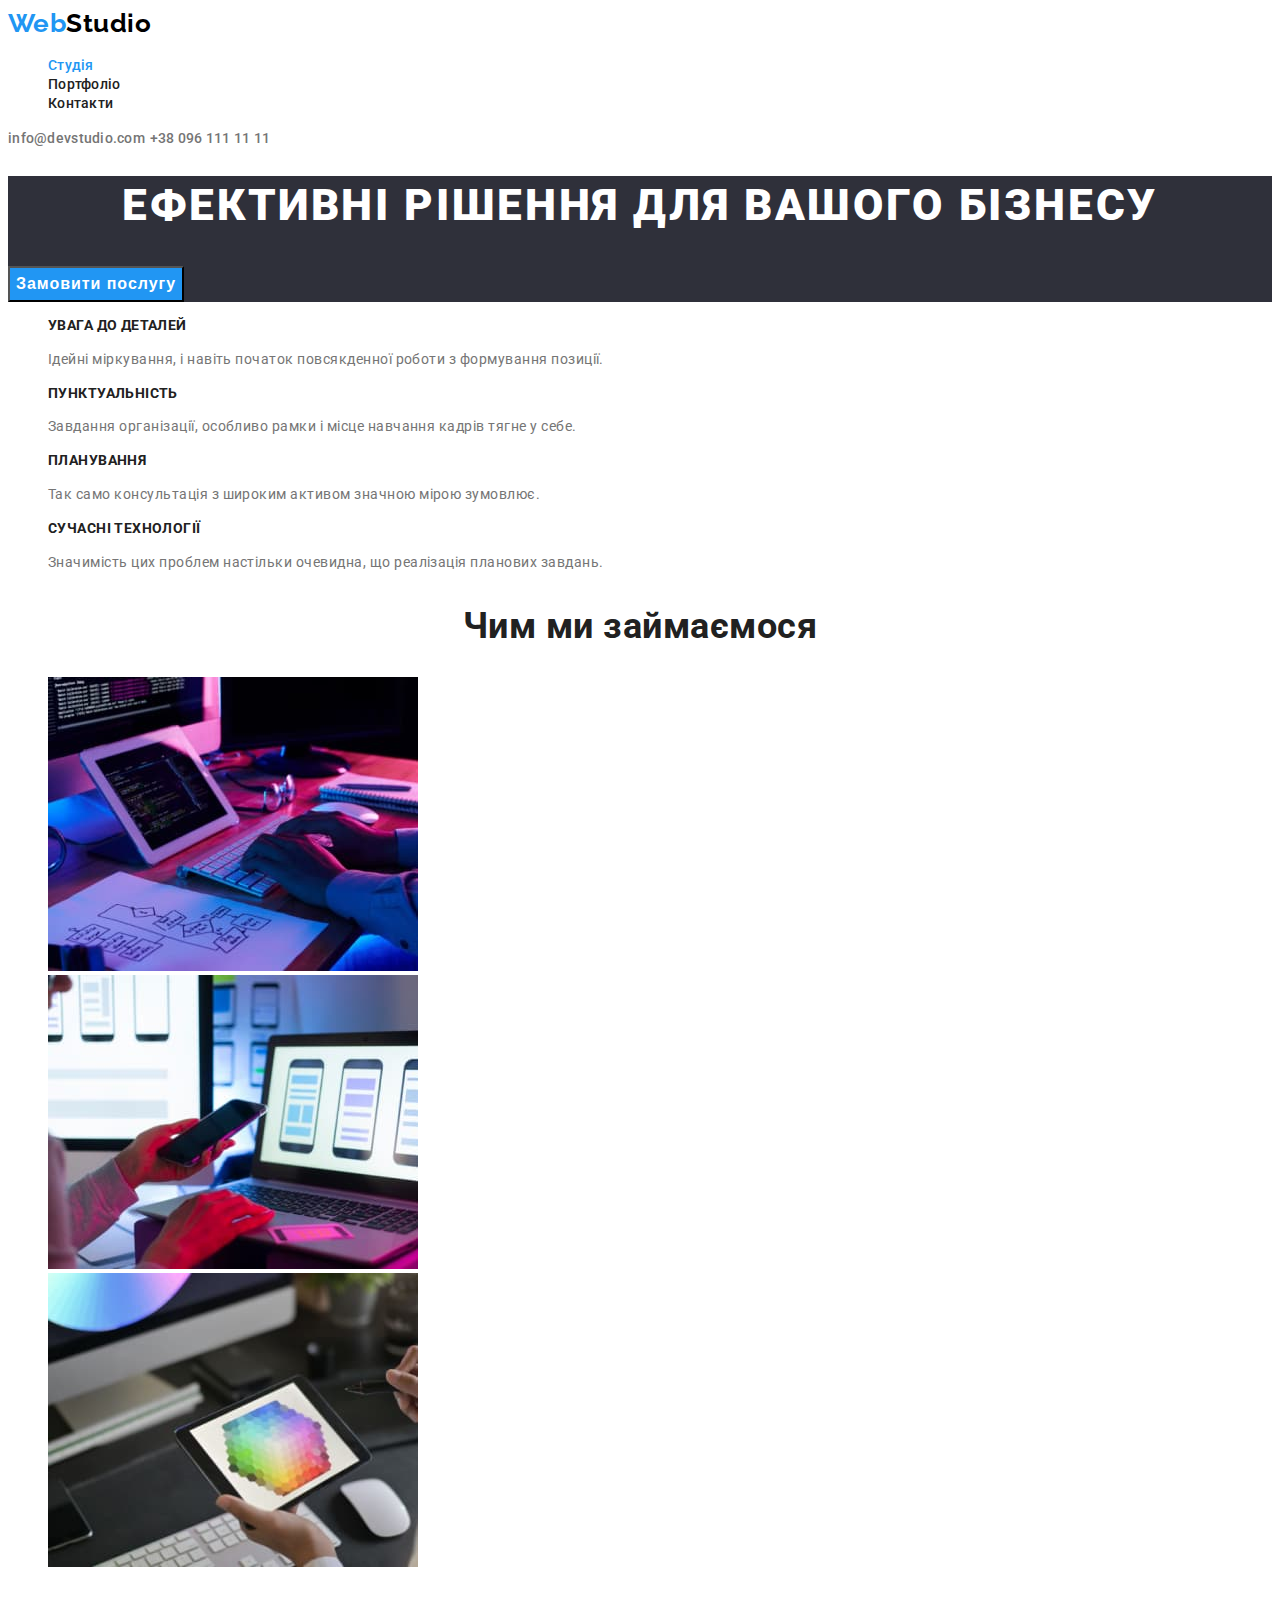
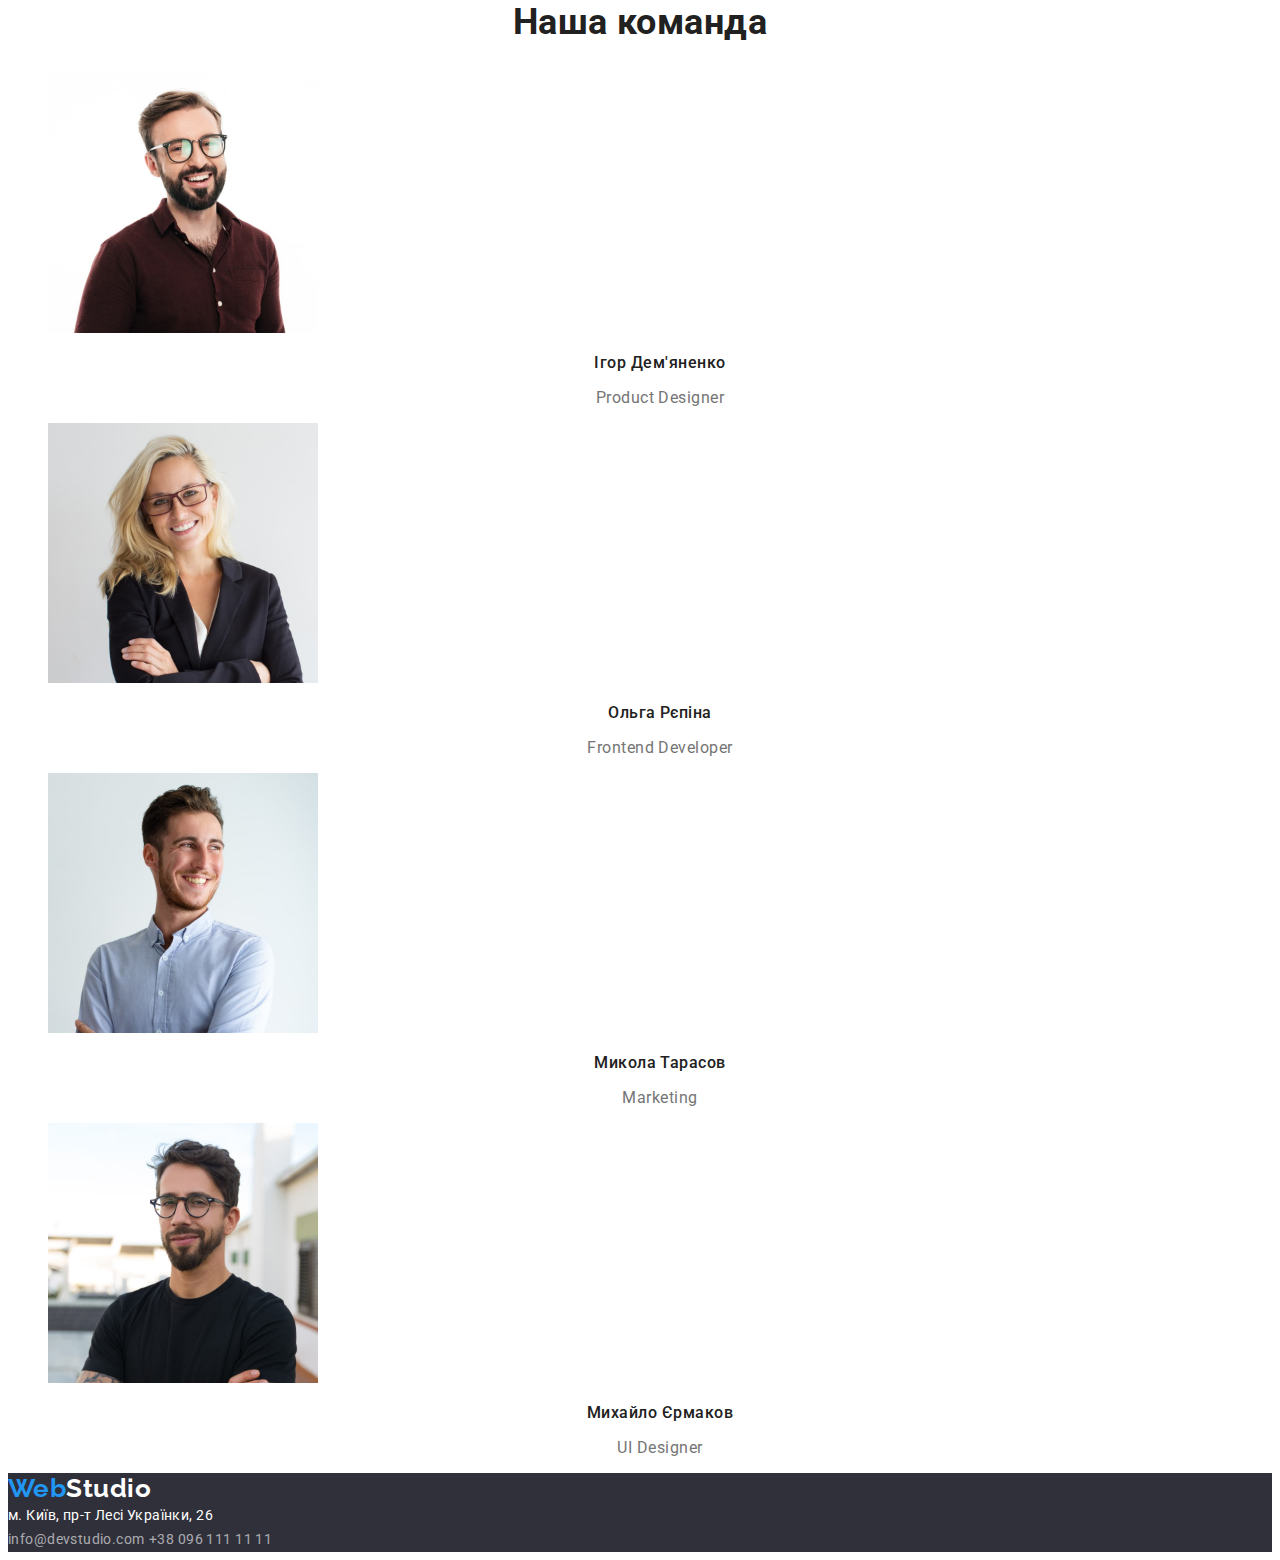
<file: index.html>
<!DOCTYPE html>
<html lang="ru">
<head>
    <meta charset="UTF-8">
    <meta http-equiv="X-UA-Compatible" content="IE=edge">
    <meta name="viewport" content="width=device-width, initial-scale=1.0">
    <title>Lesson_2</title>
    <link rel="stylesheet" href="./css/styles.css">
</head>
<body>
    <!-- Шапка -->
    <header>
        <nav>
        <a href="#" class="logo"><span class="span">Web</span>Studio</a>        
            <ul class="nav-site list">
                <li><a href="" class="link current">Студія</a></li>
                <li><a href="./portfolio.html" class="link">Портфоліо</a></li>
                <li><a href="" class="link">Контакти</a></li>
            </ul>
        </nav>
        <div class="authoriz">
            <a href="#" class="link">info@devstudio.com</a>
            <a href="#" class="link">+38 096 111 11 11</a>
        </div>              
    </header>
    <!-- Головний контент -->
    <main>
        <!-- Банер -->
    <section class="banner">
        <h1 class="banner-title">Ефективні рішення для вашого бізнесу</h1>
        <button type="button" class="banner-btn">Замовити послугу</button>
    </section>  
    <!-- Секція переваг -->
    <section class="features">
        <ul class="list">
            <li>
                <h3 class="sub-title">Увага до деталей</h3>
                <p class="features-text">Ідейні міркування, і навіть початок повсякденної роботи з формування позиції.</p>
            </li>
            <li>
                <h3 class="sub-title">Пунктуальність</h3>
                <p class="features-text">Завдання організації, особливо рамки і місце навчання кадрів тягне у себе.</p>
            </li>
            <li>
                <h3 class="sub-title">Планування</h3>
                <p class="features-text">Так само консультація з широким активом значною мірою зумовлює.</p>
            </li>
            <li>
                <h3 class="sub-title">Сучасні технології</h3>
                <p class="features-text">Значимість цих проблем настільки очевидна, що реалізація планових завдань.</p>
            </li>
        </ul>        
    </section>
    <!-- Чим займаємося -->
    <section class="work">
        <h2 class="sub-title">Чим ми займаємося</h2>
        <ul class="list">
            <li><img src="./images/img_1.jpg" width="370" alt="фото коду"></li>
            <li><img src="./images/img_2.jpg" width="370" alt="фото розробки"></li>
            <li><img src="./images/img_3.jpg" width="370" alt="фото дизайну"></li>
        </ul>
    </section>
    <!-- Наша команда -->
    <section class="team">
        <h2 class="sub-title">Наша команда</h2>
        <ul class="list">
            <li>
                <img src="./images/photo_1.jpg" width="270" alt="Дизайнер продукту">
                <h3 class="team-title">Ігор Дем'яненко</h3>
                <p class="team-text">Product Designer</p>
            </li>
            <li>
                <img src="./images/photo_2.jpg" width="270" alt="Фронтенд-розробник">
                <h3 class="team-title">Ольга Рєпіна</h3>
                <p class="team-text">Frontend Developer</p>
            </li>
            <li>
                <img src="./images/photo_3.jpg" width="270" alt="Маркетинг">
                <h3 class="team-title">Микола Тарасов</h3>
                <p class="team-text">Marketing</p>
            </li>
            <li>
                <img src="./images/photo_4.jpg" width="270" alt="Дизайнер">
                <h3 class="team-title">Михайло Єрмаков</h3>
                <p class="team-text">UI Designer</p>
            </li>
        </ul>
    </section>
    </main>    
    <!-- Футер -->
    <footer class="footer">
        <a href="#" class="logo"><span class="span">Web</span>Studio</a>  
        <address class="adress">м. Київ, пр-т Лесі Українки, 26</address> 
        <a href="#" class="link">info@devstudio.com</a>
        <a href="#" class="link">+38 096 111 11 11</a>       
    </footer>        
</body>
</html>
</file>
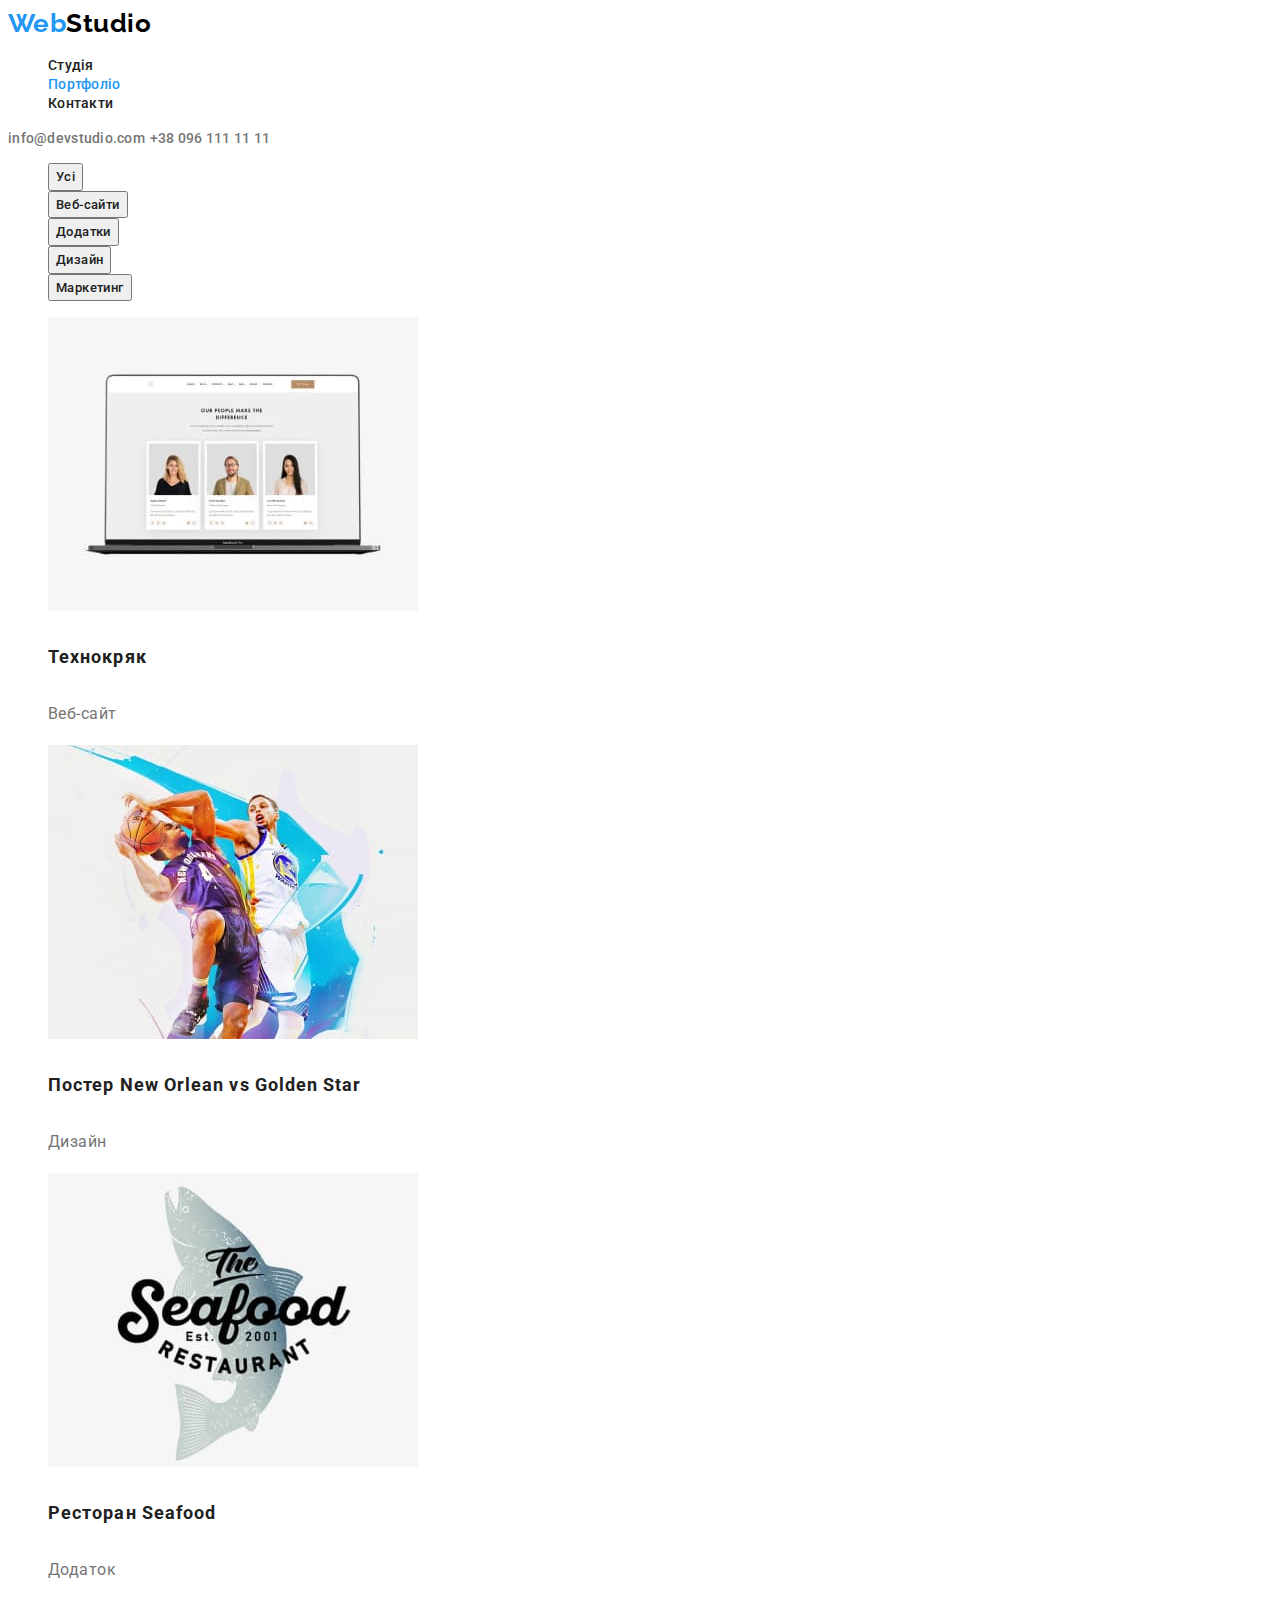
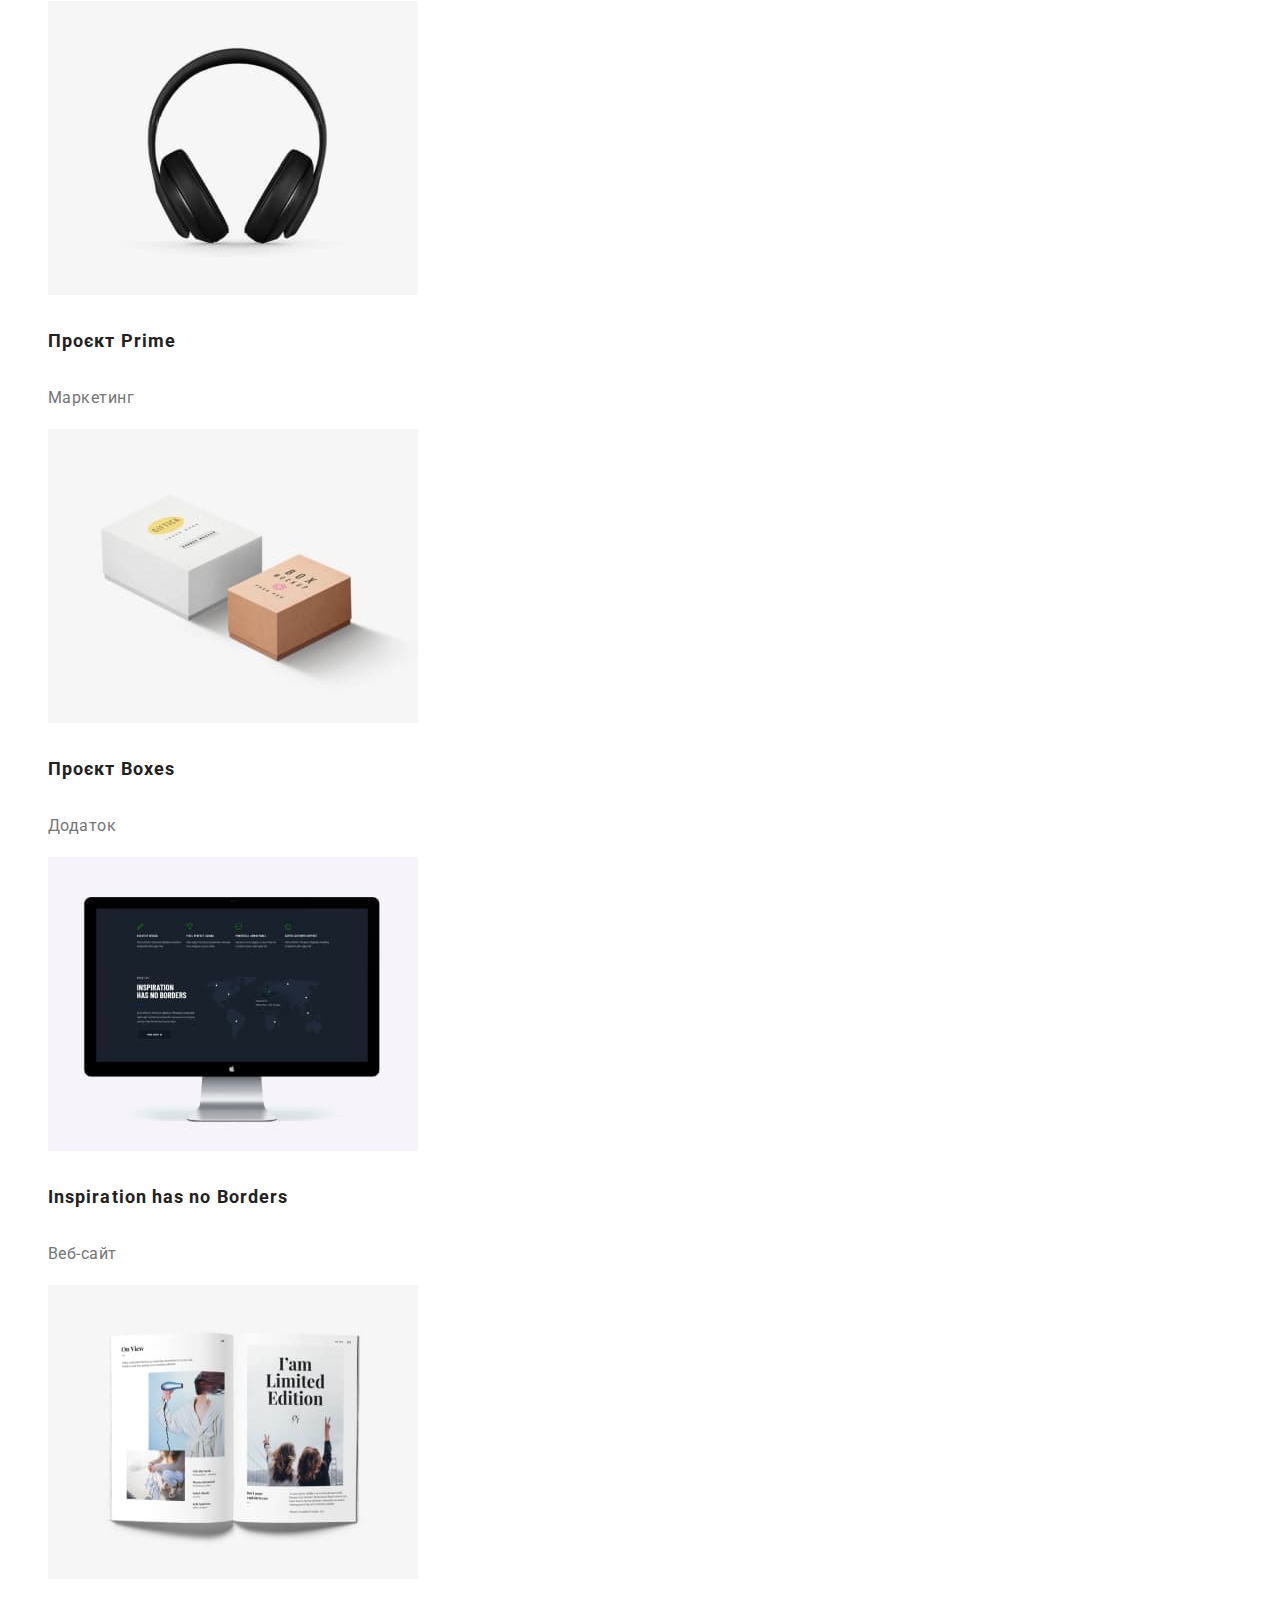
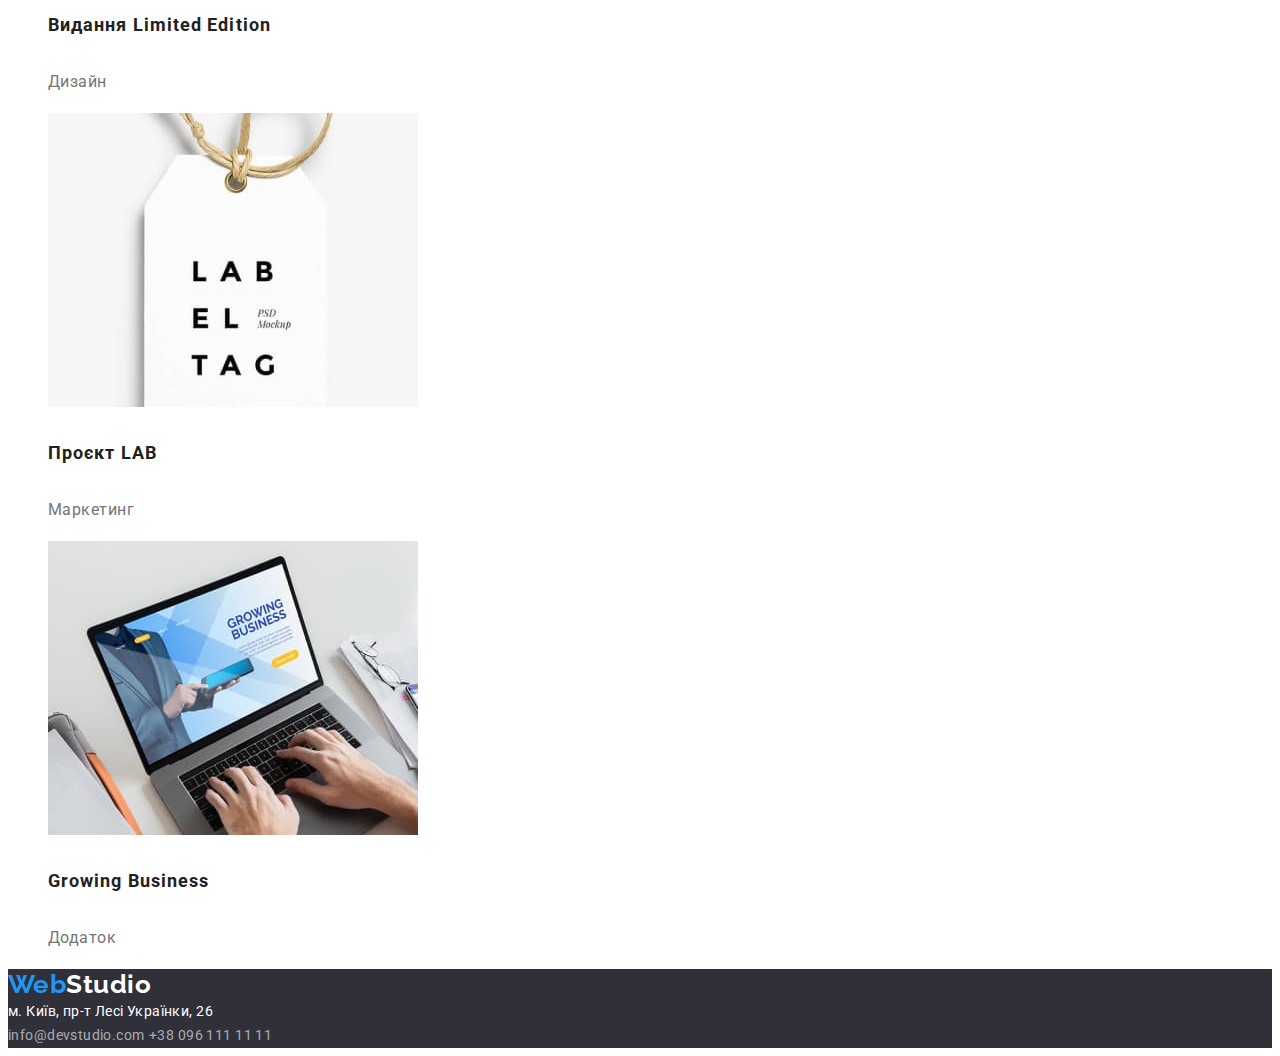
<file: portfolio.html>
<!DOCTYPE html>
<html lang="ru">
<head>
    <meta charset="UTF-8">
    <meta http-equiv="X-UA-Compatible" content="IE=edge">
    <meta name="viewport" content="width=device-width, initial-scale=1.0">
    <title>Lesson_2_Portfolio</title>
    <link rel="stylesheet" href="./css/styles.css">
</head>
<body>
      <!-- Шапка -->
      <header>
        <nav>
        <a href="#" class="logo"><span>Web</span>Studio</a>        
            <ul class="nav-site list">
                <li><a href="./index.html" class="link">Студія</a></li>
                <li><a href="" class="link current">Портфоліо</a></li>
                <li><a href="" class="link">Контакти</a></li>
            </ul>
        </nav>
        <div class="authoriz">
            <a href="#" class="link">info@devstudio.com</a>
            <a href="#" class="link">+38 096 111 11 11</a>
        </div>              
    </header>
    <main>
        <section class="project">
            <ul class="filters list">
                <li>
                    <button type="button" class="filters-link">Усі</button>
                </li>
                <li>
                    <button type="button" class="filters-link">Веб-сайти</button>
                </li>
                <li>
                    <button type="button" class="filters-link">Додатки</button>
                </li>
                <li>
                    <button type="button" class="filters-link">Дизайн</button>
                </li>
                <li>
                    <button type="button" class="filters-link">Маркетинг</button>
                </li>
            </ul>       
            <ul class="list">
                <li>
                    <a href="" class="list-link">
                        <img src="./images/2-techno-kriak.jpg" width="370" alt="Технокряк">
                        <h4 class="project-title">Технокряк</h4>
                        <p class="project-text">Веб-сайт</p>
                    </a>                    
                </li>
                <li>
                    <a href="" class="list-link">
                        <img src="./images/2-new-orlean.jpg" width="370" alt="Постер">
                        <h4 class="project-title">Постер New Orlean vs Golden Star</h4>
                        <p class="project-text">Дизайн</p>
                    </a>                    
                </li>
                <li>
                    <a href="" class="list-link">
                        <img src="./images/2-seafood.jpg" width="370" alt="Ресторан">
                        <h4 class="project-title">Ресторан Seafood</h4>
                        <p class="project-text">Додаток</p>
                    </a>                   
                </li>
                <li>
                    <a href="" class="list-link">
                        <img src="./images/2-prime.jpg" width="370" alt="Проєкт">
                        <h4 class="project-title">Проєкт Prime</h4>
                        <p class="project-text">Маркетинг</p>
                    </a>                    
                </li>
                <li>
                    <a href="" class="list-link">
                        <img src="./images/2-boxes.jpg" width="370" alt="Проєкт">
                        <h4 class="project-title">Проєкт Boxes</h4>
                        <p class="project-text">Додаток</p>
                    </a>                    
                </li>
                <li>
                    <a href="" class="list-link">
                        <img src="./images/2-borders.jpg" width="370" alt="Веб-сайт">
                        <h4 class="project-title">Inspiration has no Borders</h4>
                        <p class="project-text">Веб-сайт</p>
                    </a>                    
                </li>
                <li>
                    <a href="" class="list-link">
                        <img src="./images/2-edition.jpg" width="370" alt="Видання">
                        <h4 class="project-title">Видання Limited Edition</h4>
                        <p class="project-text">Дизайн</p>
                    </a>                    
                </li>
                <li>
                    <a href="" class="list-link">
                        <img src="./images/2-lab.jpg" width="370" alt="Проєкт">
                        <h4 class="project-title">Проєкт LAB</h4>
                        <p class="project-text">Маркетинг</p>
                    </a>                    
                </li>
                <li>
                    <a href="" class="list-link">
                        <img src="./images/2-business.jpg" width="370" alt="Бізнес">
                        <h4 class="project-title">Growing Business</h4>
                        <p class="project-text">Додаток</p>
                    </a>                    
                </li>
            </ul>
        </section>        
    </main>
    <footer class="footer">
        <a href="#" class="logo"><span class="span">Web</span>Studio</a>  
        <address class="adress">м. Київ, пр-т Лесі Українки, 26</address> 
        <a href="#" class="link">info@devstudio.com</a>
        <a href="#" class="link">+38 096 111 11 11</a>       
    </footer>           
</body>
</html>
</file>
<file: css/styles.css>
/* основной цвет #212121
дополнительный цвет #757575
вторичный цвет #FFFFFF 
дополнительный вторичный #2196F3*/

@import url('https://fonts.googleapis.com/css2?family=Raleway:wght@700&family=Roboto:wght@400;500;700;900&display=swap');

:root {   
    --text-color: #757575;    
    --accent-color: #2196F3;
    --bg-primary-color: #2F303A;
    --bg-second-color: #EEEEEE;
    --second-font-family: "Raleway", sans-serif;
}
body {
    font-family: "Roboto", sans-serif;
    color: #212121;
    letter-spacing: 0.03em;
    font-size: 16px;
}

.list {
    list-style: none;
}
/* Шапка */
.logo {
    font-family: var(--second-font-family);
    font-weight: 700;
    font-size: 26px;
    line-height: 1.19;
    color: #000;
    text-decoration: none;    
}
.logo > span {
    color: var(--accent-color);
}
.span:hover {
    color: #000;
}
.logo:hover {
    color: var(--accent-color);
}
.nav-site .link,
.authoriz .link {
    color: #212121;    
    font-weight: 500;
    font-size: 14px;
    line-height: 1.14;
    letter-spacing: 0.02em;
    text-decoration: none;
}
.nav-site .link.current {
    color: var(--accent-color);
}
.nav-site .link:hover,
.nav-site .link:focus {
    color: var(--accent-color);
}
.authoriz .link {
    color: var(--text-color);   
}
.authoriz .link:hover,
.authoriz .link:focus {
    color: var(--accent-color);
}
/* Банер */
.banner {
    background-color: var(--bg-primary-color);
}
.banner-title {
    color: #fff;
    font-weight: 900;
    font-size: 44px;
    line-height: 1.36;
    text-align: center;
    letter-spacing: 0.06em;
    text-transform: uppercase;
}
.banner-btn {
    color: #fff;
    background-color: var(--accent-color);    
    font-weight: 700;
    font-size: 16px;
    line-height: 1.87;   
    letter-spacing: 0.06em;
    cursor: pointer;
}
/* Головний контент */

.features .sub-title {
    font-size: 14px;
    line-height: 1.14;
    letter-spacing: 0.03em;
    text-transform: uppercase;
}
.work > .sub-title,
.team > .sub-title {    
    font-size: 36px;
    line-height: 1.17;
    text-align: center;
}
.team-title {
    font-size: 16px;   
    font-weight: 500;    
    line-height: 1.19;
    letter-spacing: 0.03em;
    text-align: center;
}
.features-text,
.team-text {
    color: var(--text-color);
}
.features-text {
    font-size: 14px;
    line-height: 1.71;
}
.team-text {    
    line-height: 1.19;
    text-align: center;
}
/* Підвал */

.footer {
    background-color: var(--bg-primary-color);
}
.footer .logo {
    color: #fff;
}
.footer .logo:hover {
    color: var(--accent-color);
}
.footer .span {
    color: var(--accent-color);
}
.footer .span:hover {
    color: #fff;
}
.adress {
    color: #fff;
    font-style: normal;
    font-size: 14px;
    line-height: 1.71;
    letter-spacing: 0.03em;
}
.footer .link {
    color: rgba(255, 255, 255, 0.6);
    font-size: 14px;
    line-height: 1.71;
    letter-spacing: 0.03em;
    text-decoration: none;
}
.footer .link:hover,
.footer .link:focus {
    color: var(--accent-color);
}

/* Портфоліо */

.filters-link {  
    color: #212121;
    font-family: 'Roboto'; 
    font-weight: 500;    
    line-height: 1.625;
    letter-spacing: 0.03em;
    text-align: center;
    cursor: pointer;
}
.filters-link:hover,
.filters-link:focus {
    color: #fff;
    background-color: var(--accent-color);
}
.project-title {  
    font-family: 'Roboto';  
    font-weight: 700;
    font-size: 18px;
    line-height: 2;
    letter-spacing: 0.06em;
    color: #212121;
}
.project-text {
    color: var(--text-color);
    font-family: 'Roboto';
    font-size: 16px;
    line-height: 1.88;
    letter-spacing: 0.03em;        
}
.list-link {
    text-decoration: none;
}
</file>
